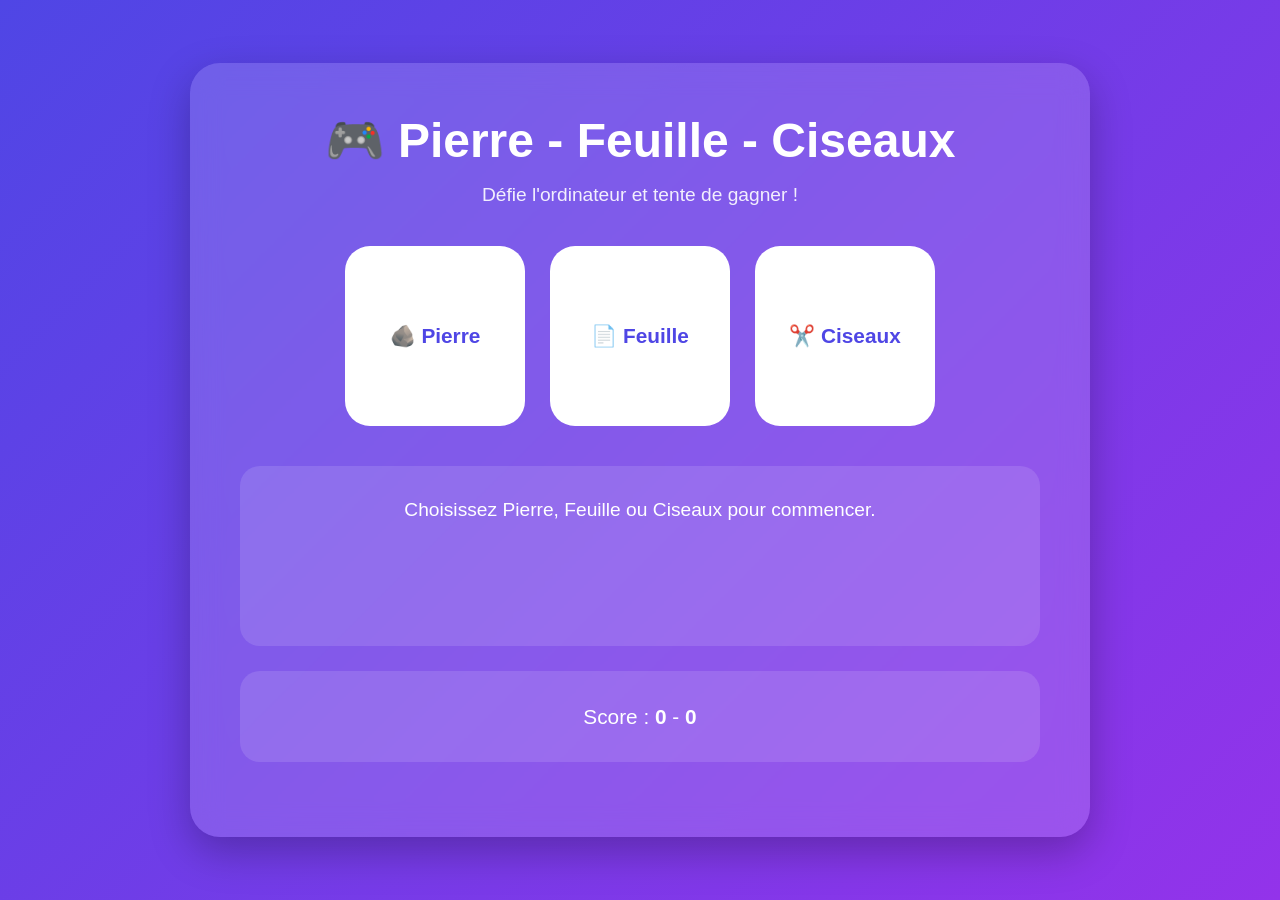
<file: index.html>
<!doctype html>
<html lang="fr">
  <head>
    <meta charset="UTF-8" />
    <meta name="viewport" content="width=device-width, initial-scale=1.0" />
    <title>Pierre Feuille Ciseaux</title>
    <link rel="stylesheet" href="styles.css" />
  </head>
  <body>
    <div class="container">
      <h1>🎮 Pierre - Feuille - Ciseaux</h1>
      <p class="subtitle">Défie l'ordinateur et tente de gagner !</p>

      <div class="choices">
        <button id="pierre">🪨 Pierre</button>
        <button id="feuille">📄 Feuille</button>
        <button id="ciseaux">✂️ Ciseaux</button>
      </div>

      <div id="resultat" class="resultat">
        Choisissez une option pour commencer.
      </div>

      <div id="score" class="score">Joueur : 0 | Ordinateur : 0</div>

      <button id="rejouer" class="restart">🔄 Rejouer</button>
    </div>

    <script src="script.js"></script>
  </body>
</html>
</file>
<file: styles.css>
* {
  margin: 0;
  padding: 0;
  box-sizing: border-box;
  font-family: "Segoe UI", sans-serif;
}

body {
  min-height: 100vh;
  background: linear-gradient(135deg, #4f46e5, #9333ea);
  display: flex;
  justify-content: center;
  align-items: center;
  padding: 30px;
}

.container {
  width: 100%;
  max-width: 900px;
  text-align: center;
  padding: 50px;
  border-radius: 30px;
  background: rgba(255, 255, 255, 0.15);
  backdrop-filter: blur(15px);
  box-shadow: 0 15px 40px rgba(0, 0, 0, 0.25);
  color: white;
}

h1 {
  font-size: 3rem;
  margin-bottom: 15px;
}

.subtitle {
  font-size: 1.2rem;
  margin-bottom: 40px;
  opacity: 0.9;
}

/* Boutons du jeu */

.choices {
  display: flex;
  justify-content: center;
  gap: 25px;
  flex-wrap: wrap;
  margin-bottom: 40px;
}

.choices button {
  width: 180px;
  height: 180px;
  border: none;
  border-radius: 25px;
  background: white;
  color: #4f46e5;
  font-size: 1.3rem;
  font-weight: bold;
  cursor: pointer;
  transition: all 0.3s ease;
}

.choices button:hover {
  transform: translateY(-10px) scale(1.05);
  box-shadow: 0 15px 25px rgba(0, 0, 0, 0.25);
}

.choices button:disabled {
  opacity: 0.5;
  cursor: not-allowed;
}

/* Résultat */

.resultat {
  background: rgba(255, 255, 255, 0.12);
  border-radius: 20px;
  padding: 25px;
  margin-bottom: 25px;
  min-height: 180px;
  font-size: 1.2rem;
  line-height: 2;
}

.resultat h3 {
  margin-bottom: 15px;
  font-size: 1.6rem;
}

/* Score */

.score {
  background: rgba(255, 255, 255, 0.12);
  border-radius: 20px;
  padding: 25px;
  font-size: 1.3rem;
  line-height: 2;
  margin-bottom: 25px;
}

/* Bouton rejouer */

.restart {
  padding: 15px 35px;
  border: none;
  border-radius: 15px;
  background: #f59e0b;
  color: white;
  font-size: 1.1rem;
  font-weight: bold;
  cursor: pointer;
  transition: all 0.3s ease;
}

.restart:hover {
  transform: scale(1.08);
}

.restart:active {
  transform: scale(0.98);
}

/* Mobile */

@media (max-width: 768px) {
  .container {
    padding: 30px 20px;
  }

  h1 {
    font-size: 2rem;
  }

  .choices button {
    width: 140px;
    height: 140px;
    font-size: 1.1rem;
  }

  .resultat,
  .score {
    font-size: 1rem;
  }
}
</file>
